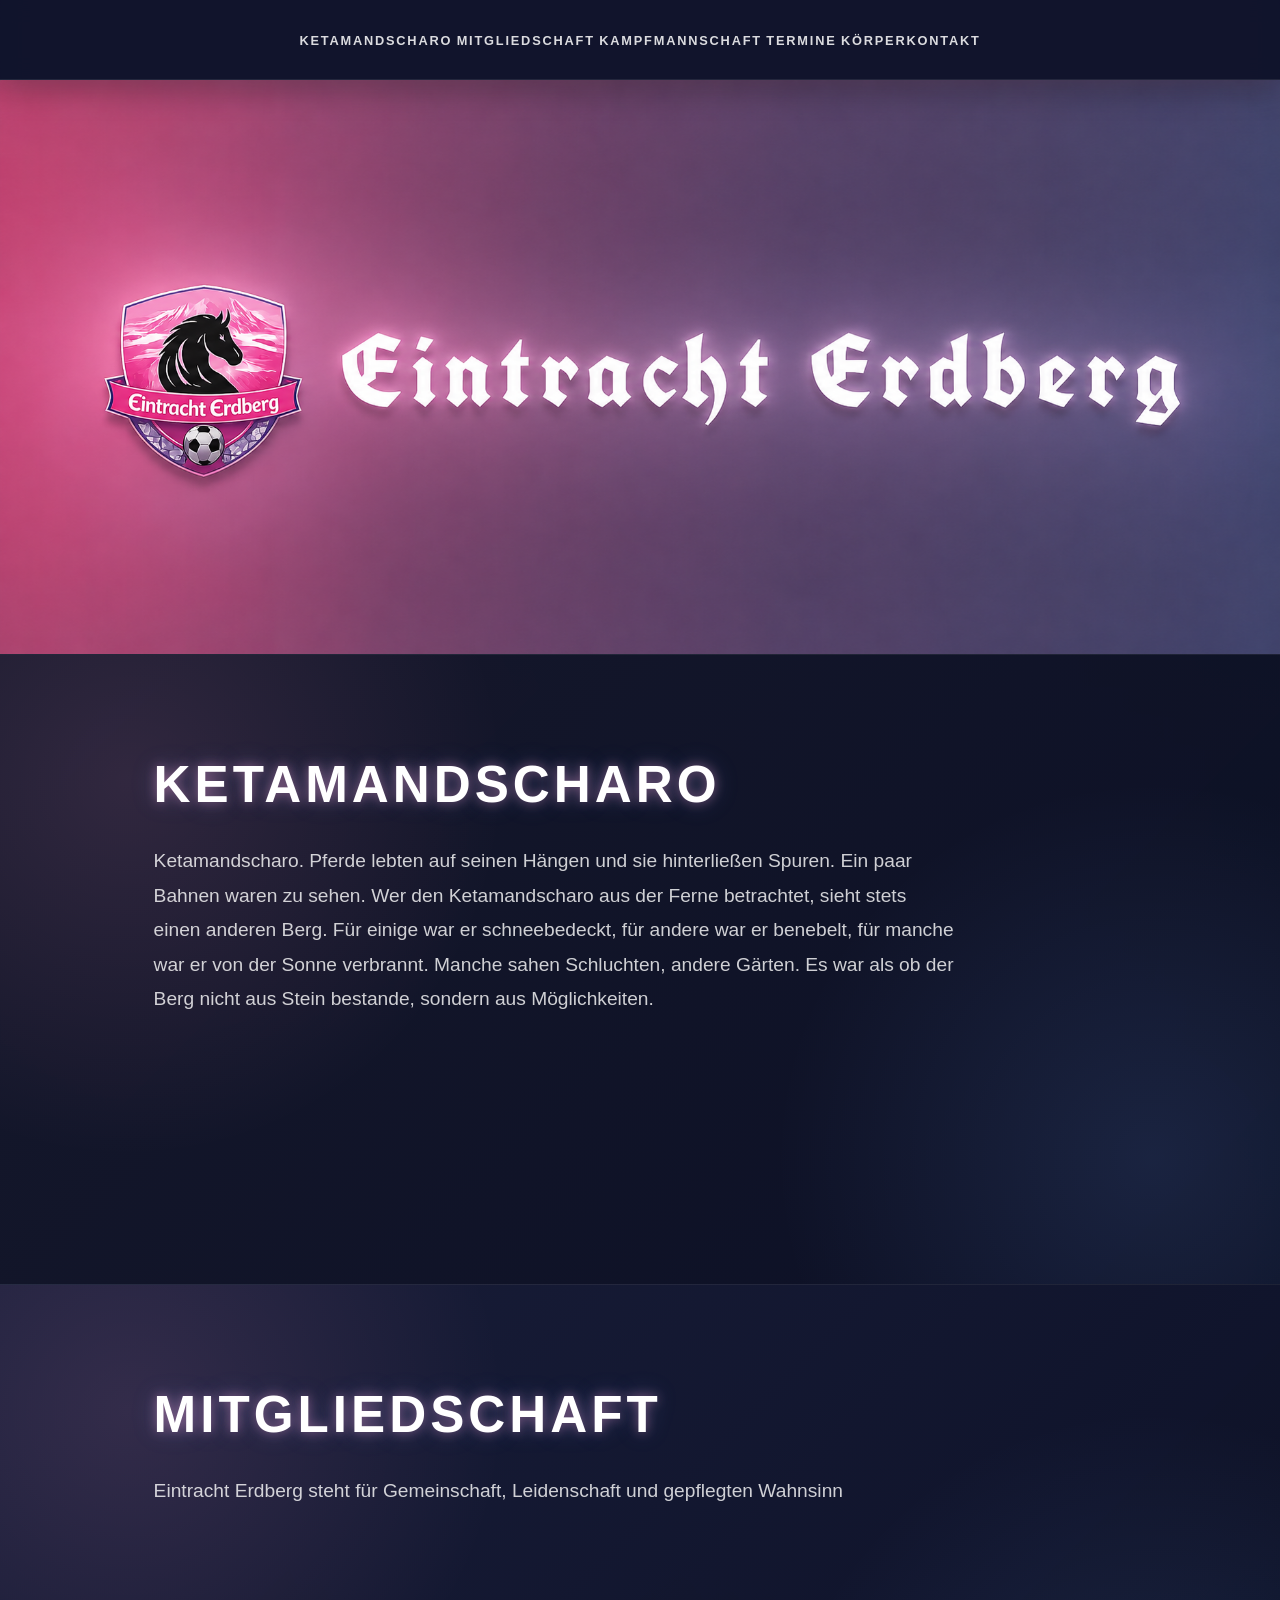
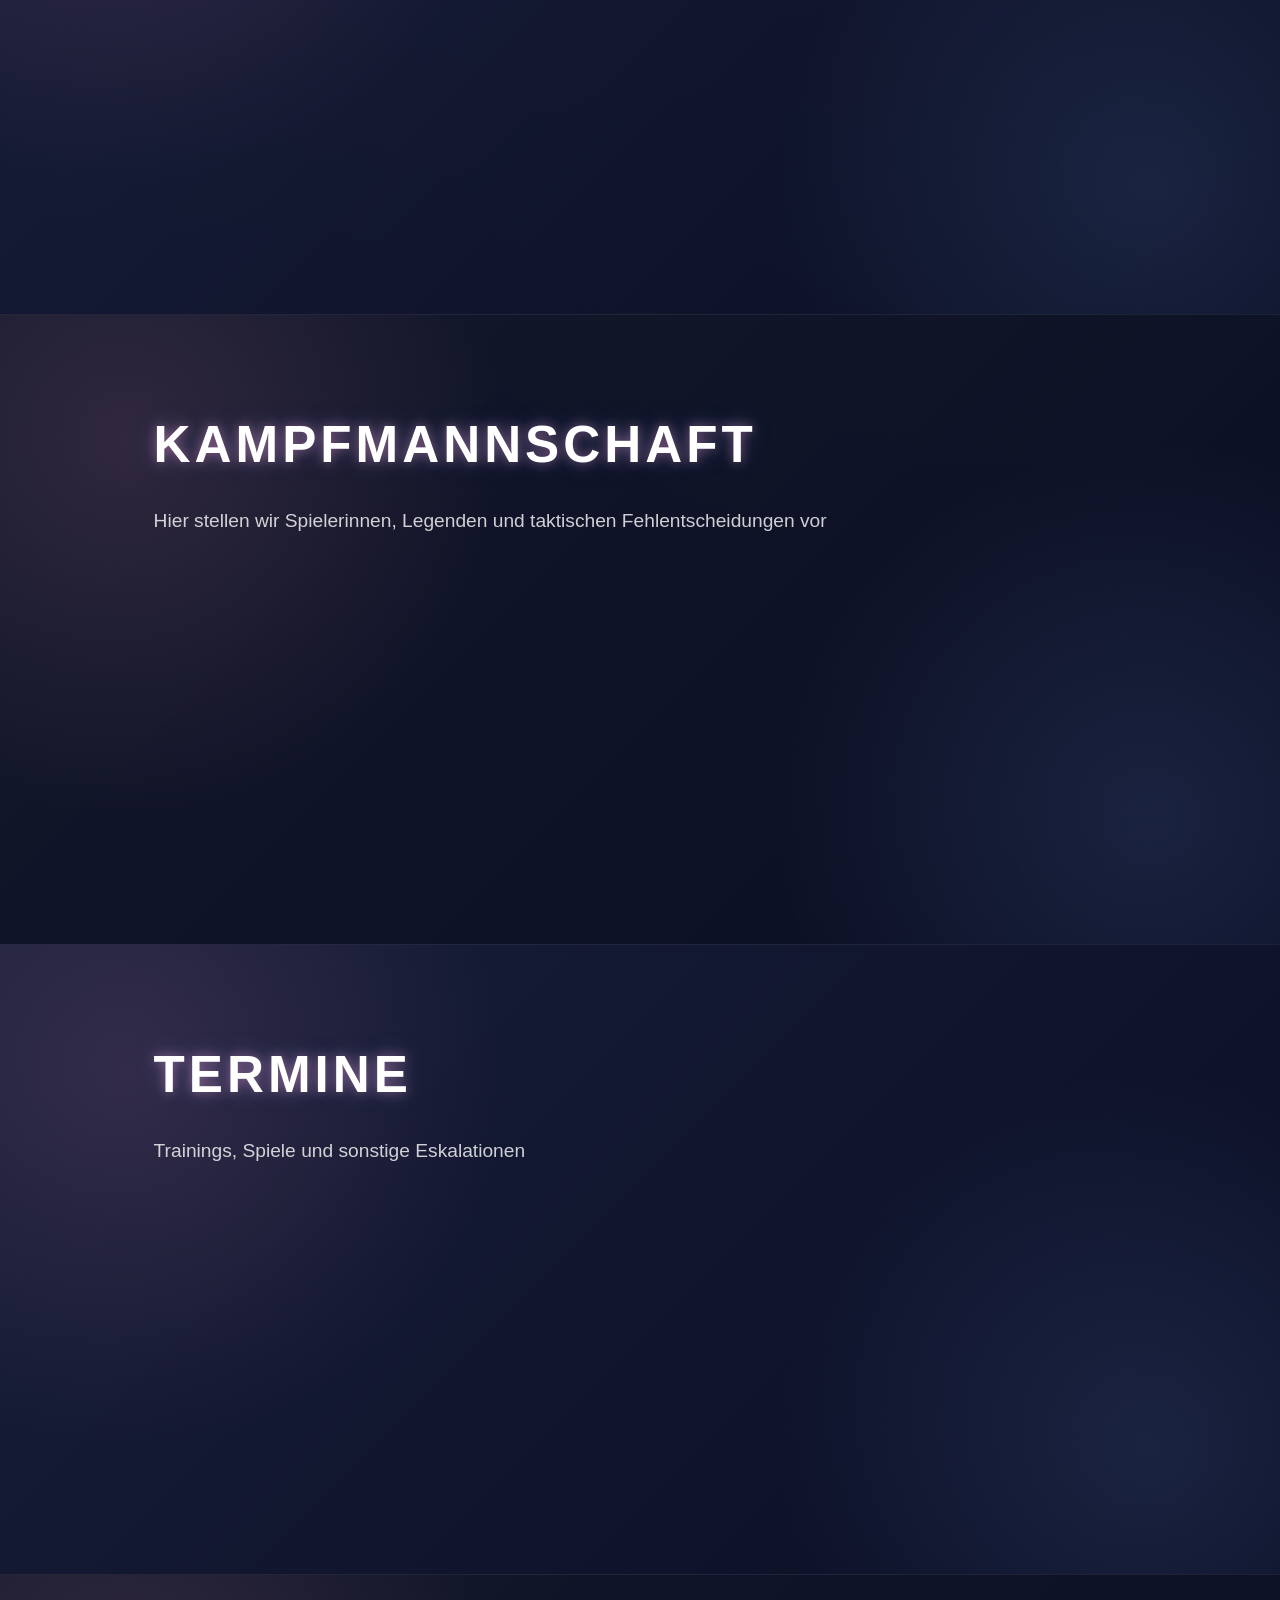
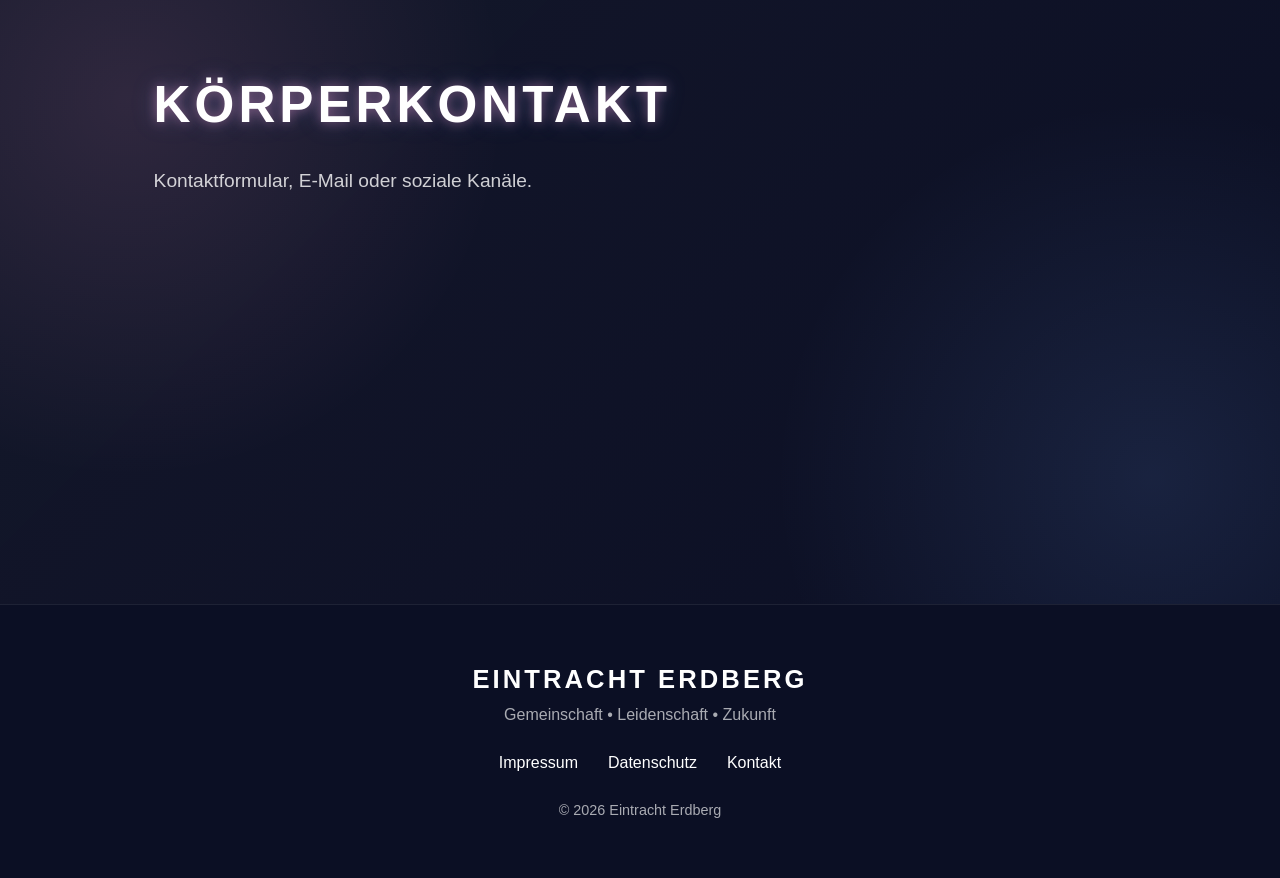
<file: index.html>
<!DOCTYPE html>
<html lang="de">
<head>
    <meta charset="UTF-8">
    <meta name="viewport" content="width=device-width, initial-scale=1.0">
    <title>Eintracht Erdberg</title>
    <link rel="stylesheet" href="style.css">
    <link rel="icon" type="image/png" href="favicon.png">
</head>


<body>

    <header class="hero" id="ketamandscharo">
        <img class="hero-banner" src="banner.png" alt="Eintracht Erdberg Banner">
       
    </header>

<nav class="navbar">

    <button class="menu-toggle" aria-label="Menü öffnen">
        ☰ Menü
    </button>

    <div class="nav-links">
        <a href="#ketamandscharo" class="nav-link">Ketamandscharo</a>
        <a href="#mitgliedschaft" class="nav-link">Mitgliedschaft</a>
        <a href="#kampfmannschaft" class="nav-link">Kampfmannschaft</a>
        <a href="#termine" class="nav-link">Termine</a>
        <a href="#koerperkontakt" class="nav-link">Körperkontakt</a>
    </div>

</nav>

    <main>
        <section id="ketamandscharo" class="section">
            <h2>Ketamandscharo</h2>
            <p>Ketamandscharo. Pferde lebten auf seinen Hängen und sie hinterließen Spuren. Ein paar Bahnen waren zu sehen. 
                Wer den Ketamandscharo aus der Ferne betrachtet, sieht stets einen anderen Berg.
                Für einige war er schneebedeckt, für andere war er benebelt, für manche war er von der Sonne verbrannt.
                Manche sahen Schluchten, andere Gärten. Es war als ob der Berg nicht aus Stein bestande, sondern aus Möglichkeiten.



</p>
        </section>
        <section id="mitgliedschaft" class="section">
            <h2>Mitgliedschaft</h2>
            <p>Eintracht Erdberg steht für Gemeinschaft, Leidenschaft und gepflegten Wahnsinn</p>
        </section>

        <section id="kampfmannschaft" class="section">
            <h2>Kampfmannschaft</h2>
            <p>Hier stellen wir Spielerinnen, Legenden und taktischen Fehlentscheidungen vor</p>
        </section>

        <section id="termine" class="section">
            <h2>Termine</h2>
            <p>Trainings, Spiele und sonstige Eskalationen</p>
        </section>

        <section id="koerperkontakt" class="section">
            <h2>Körperkontakt</h2>
            <p>Kontaktformular, E-Mail oder soziale Kanäle.</p>
        </section>
    </main>

    <footer class="footer">

    <div class="footer-content">

        <h3>Eintracht Erdberg</h3>

        <p>
            Gemeinschaft • Leidenschaft • Zukunft
        </p>

        <div class="footer-links">
            <a href="impressum.html">Impressum</a>
            <a href="datenschutz.html">Datenschutz</a>
            <a href="#koerperkontakt">Kontakt</a>
        </div>

        <p class="copyright">
            © 2026 Eintracht Erdberg
        </p>

    </div>

</footer>

<script src="script.js"></script>

</body>
</html>
</file>
<file: style.css>
* {
    margin: 0;
    padding: 0;
    box-sizing: border-box;
}

html,
body {
    width: 100%;
    min-height: 100%;
    font-family: Arial, sans-serif;
    background: #17182a;
}

.hero {
    width: 100%;
    min-height: calc(50vh + 80px);

    padding-top: 80px;

    display: flex;
    justify-content: center;
    align-items: flex-start;

    background: #17182a;
    overflow: hidden;
}


.hero-banner {
    width: 100%;
    height: 100%;
    object-fit: cover;
    display: block;
}

.navbar {
    position: fixed;
    top: 0;
    left: 0;

    width: 100%;
    min-height: 80px;

    background: rgba(17, 21, 45, 0.95);
    backdrop-filter: blur(12px);

    display: flex;
    justify-content: center;
    align-items: center;
    flex-wrap: wrap;

    gap: clamp(2.5rem, 5vw, 5.5rem);

    padding: 0.8rem 2rem;

    z-index: 1000;

    border-bottom: 1px solid rgba(255,255,255,0.08);

    box-shadow:
        0 0 20px rgba(255, 159, 212, 0.12),
        0 8px 30px rgba(0, 0, 0, 0.35);
}

.navbar a {
    color: rgba(255,255,255,0.85);

    text-decoration: none;

    font-family: Arial, sans-serif;
    font-size: clamp(0.8rem, 1vw, 1rem);
    font-weight: 700;

    letter-spacing: 0.14em;
    text-transform: uppercase;

    position: relative;

    transition: all 0.25s ease;
}

.navbar a:hover {
    color: #ff9fd4;

    text-shadow:
        0 0 10px rgba(255,159,212,0.7);
}

html {
    scroll-behavior: smooth;
}

.section {
    min-height: 70vh;

    background: #15182b;

    color: white;

    padding: 100px 12%;

    border-top: 1px solid rgba(255,255,255,0.08);
}

.section:nth-child(even) {
    background: #1b1f36;
}

.section h2 {
    font-family: Arial, sans-serif;

    font-size: clamp(2rem, 4vw, 4rem);

    text-transform: uppercase;

    letter-spacing: 4px;

    margin-bottom: 30px;

    color: white;
}

.section p {
    max-width: 800px;

    font-size: 1.2rem;

    line-height: 1.8;

    color: rgba(255,255,255,0.8);
}

.section {
    scroll-margin-top: 90px;
}

.navbar a.active {
    color: #ff9fd4;
    position: relative;
}

.navbar a.active::after {
    content: "";
    position: absolute;

    left: 0;
    bottom: -10px;

    width: 100%;
    height: 3px;

    background: #ff9fd4;
    border-radius: 10px;

    box-shadow: 0 0 10px rgba(255,159,212,0.8);
}

/* ===== DARK MODE / NEON LOOK ===== */

body {
    background:
        radial-gradient(circle at 15% 20%, rgba(255, 159, 212, 0.18), transparent 30%),
        radial-gradient(circle at 85% 30%, rgba(120, 170, 255, 0.16), transparent 32%),
        #0b0f24;
}

.section {
    background:
        linear-gradient(135deg, rgba(21, 24, 43, 0.96), rgba(11, 15, 36, 0.98));

    position: relative;
    overflow: hidden;
}

.section:nth-child(even) {
    background:
        linear-gradient(135deg, rgba(25, 30, 58, 0.96), rgba(11, 15, 36, 0.98));
}

.section::before {
    content: "";
    position: absolute;
    inset: 0;

    background:
        radial-gradient(circle at 10% 20%, rgba(255, 159, 212, 0.12), transparent 30%),
        radial-gradient(circle at 90% 80%, rgba(120, 170, 255, 0.12), transparent 30%);

    pointer-events: none;
}

.section h2 {
    position: relative;
    z-index: 2;

    color: white;
    text-shadow:
        0 0 12px rgba(255, 159, 212, 0.45),
        0 0 24px rgba(120, 170, 255, 0.25);
}

.section p {
    position: relative;
    z-index: 2;
}


.navbar a:hover,
.navbar a.active {
    color: #ff9fd4;
    text-shadow:
        0 0 8px rgba(255, 159, 212, 0.9),
        0 0 18px rgba(255, 159, 212, 0.5);
}

.hero {
    box-shadow:
        inset 0 -80px 80px rgba(11, 15, 36, 0.9);
}

/* ===== FOOTER ===== */

.footer {
    background: #0b0f24;

    border-top: 1px solid rgba(255,255,255,0.08);

    padding: 60px 20px;

    text-align: center;
}

.footer-content h3 {
    color: white;

    font-size: 1.6rem;

    letter-spacing: 0.12em;

    text-transform: uppercase;

    margin-bottom: 12px;
}

.footer-content p {
    color: rgba(255,255,255,0.65);
}

.footer-links {
    margin: 30px 0;

    display: flex;
    justify-content: center;
    gap: 30px;

    flex-wrap: wrap;
}

.footer-links a {
    color: white;

    text-decoration: none;

    transition: 0.25s;
}

.footer-links a:hover {
    color: #ff9fd4;

    text-shadow:
        0 0 8px rgba(255,159,212,0.8);
}

.copyright {
    font-size: 0.9rem;

    color: rgba(255,255,255,0.45);
}

/* ===== MOBILE OPTIMIERUNG ===== */

@media (max-width: 768px) {

    .navbar {
        height: auto;
        min-height: 70px;

        padding: 12px 16px;

        gap: 14px;
    }

    .navbar a {
        font-size: 0.72rem;
        letter-spacing: 0.08em;
    }

    .navbar a.active::after {
        bottom: -6px;
        height: 2px;
    }

    .hero {
        min-height: 42vh;
        padding-top: 95px;
    }

    .hero-banner {
        height: 100%;
        object-fit: cover;
        object-position: center;
    }

    .section {
        min-height: auto;

        padding: 80px 24px;

        scroll-margin-top: 110px;
    }

    .section h2 {
        font-size: 2rem;
        letter-spacing: 2px;
        margin-bottom: 24px;
    }

    .section p {
        font-size: 1rem;
        line-height: 1.7;
    }

    .footer {
        padding: 50px 20px;
    }

    .footer-content h3 {
        font-size: 1.2rem;
    }

    .footer-links {
        gap: 18px;
    }
}

.menu-toggle {
    display: none;
}

/* ===== HAMBURGER MENÜ MOBILE ===== */

@media (max-width: 768px) {

    .navbar {
        justify-content: center;
        align-items: center;
        flex-direction: column;

        height: auto;
        min-height: 70px;

        padding: 14px 20px;
    }

    .menu-toggle {
        display: block;

        background: none;
        border: none;

        color: white;

        font-size: 1rem;
        font-weight: 800;

        letter-spacing: 0.14em;
        text-transform: uppercase;

        cursor: pointer;
    }

    .nav-links {
        display: none;

        width: 100%;

        flex-direction: column;
        align-items: center;

        gap: 18px;

        padding-top: 18px;
    }

    .nav-links.open {
        display: flex;
    }

    .nav-links a {
        font-size: 0.8rem;
    }
}
</file>
